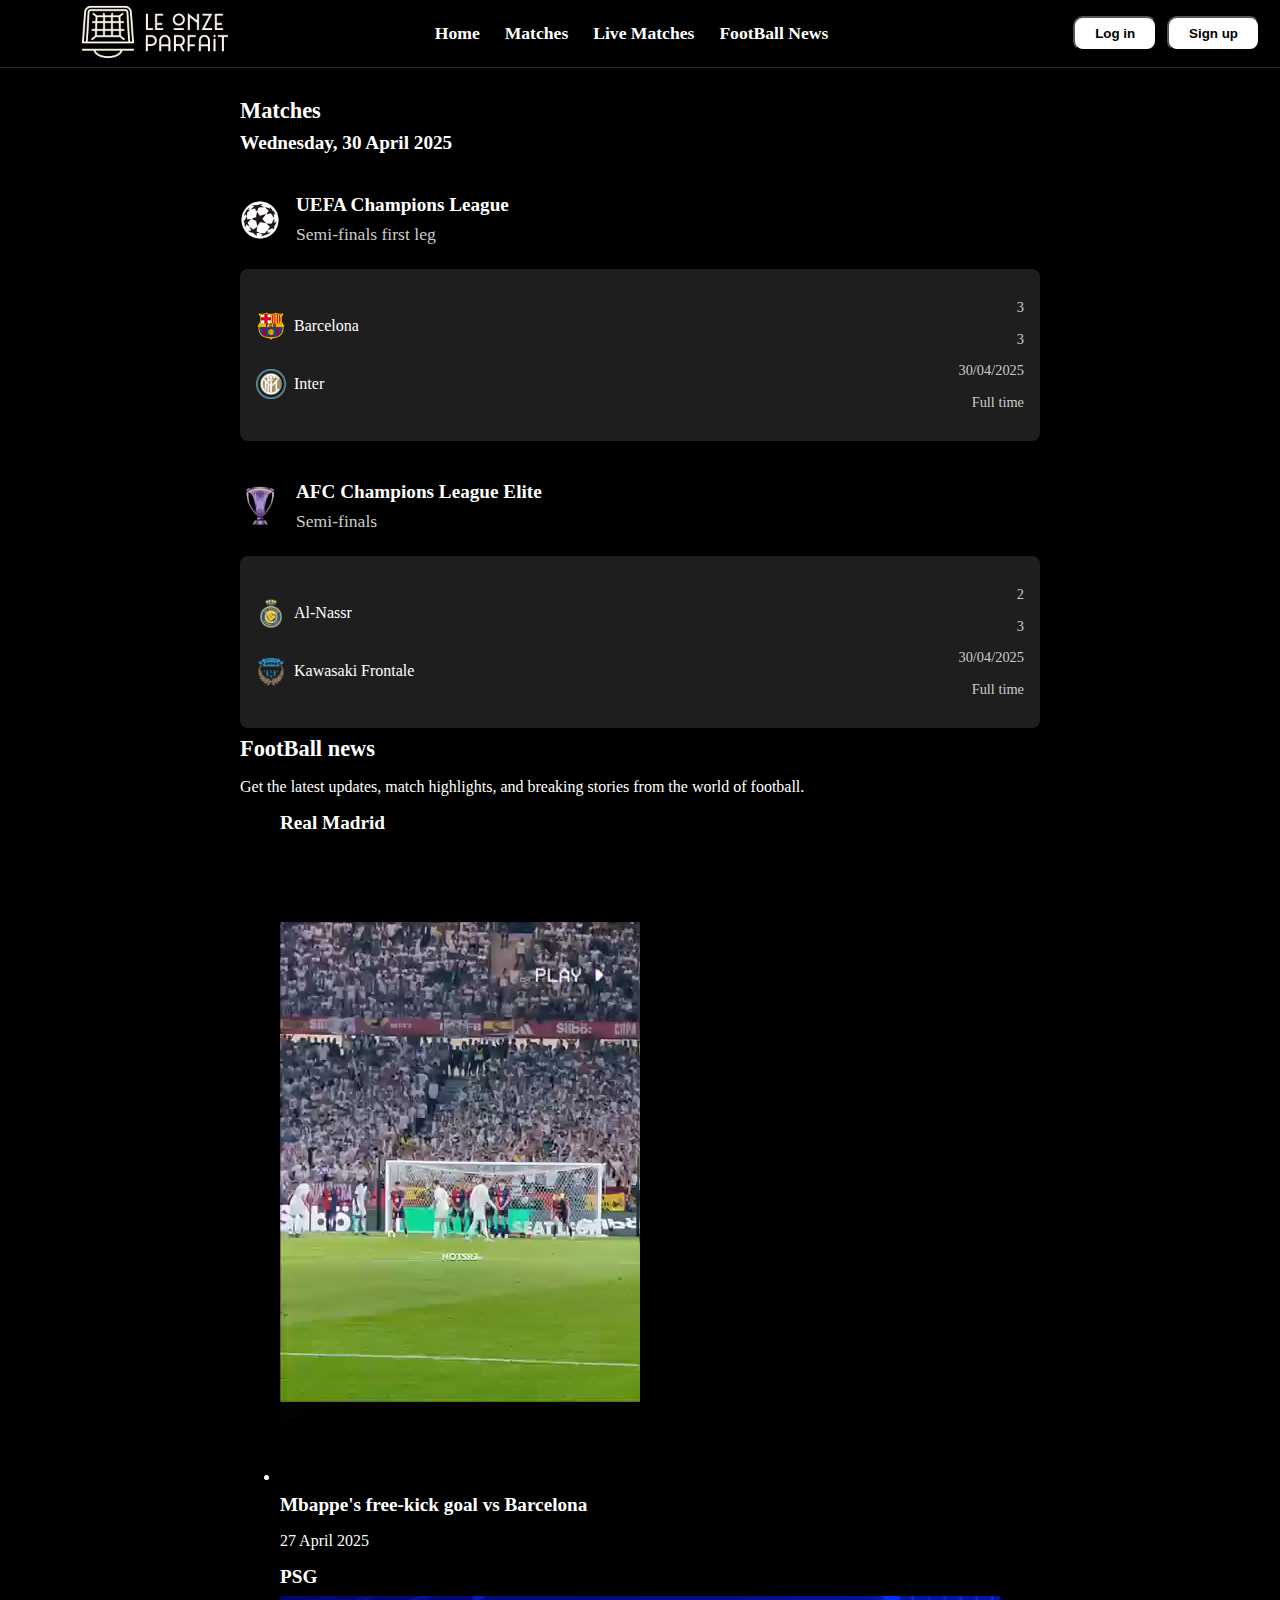
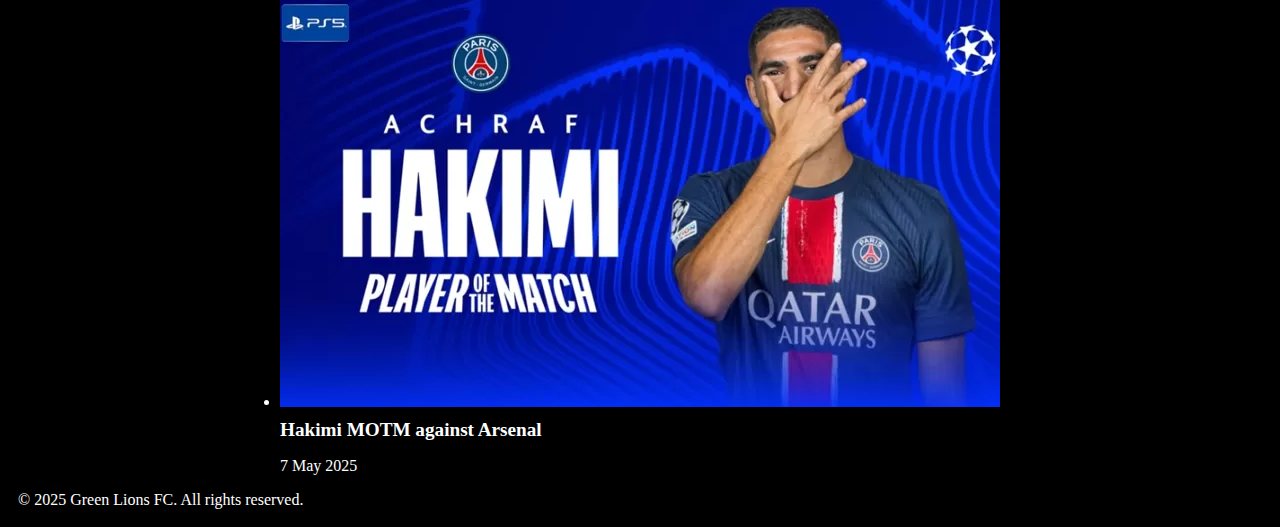
<file: pages/index.html>
<!DOCTYPE html>
<html lang="en">
  <head>
    <meta charset="UTF-8" />
    <meta name="viewport" content="width=device-width, initial-scale=1.0" />
    <title>Le onze parfait</title>
    <link rel="stylesheet" href="../css/main.css" />
    <link
      rel="stylesheet"
      href="https://use.fontawesome.com/releases/v5.13.0/css/all.css"
    />
    <link rel="preconnect" href="https://fonts.googleapis.com" />
    <link rel="preconnect" href="https://fonts.gstatic.com" crossorigin />
    <link
      href="https://fonts.googleapis.com/css2?family=Figtree:ital,wght@0,300..900;1,300..900&family=Oswald:wght@200..700&family=Rowdies:wght@300;400;700&display=swap"
      rel="stylesheet"
    />
  </head>
  <body>
    <header>
      <a href="index.html">
        <img src="../img/logo football/2.0 light.png" />
      </a>

      <nav>
        <a href="#">Home</a>
        <a href="#">Matches</a>
        <a href="#">Live Matches</a>
        <a href="#">FootBall News</a>
      </nav>
      <div>
        <ul>
          <li>
            <button class="btn">Log in</button>
          </li>
          <li>
            <button class="btn">Sign up</button>
          </li>
        </ul>
      </div>
    </header>
    <section class="main">
      <h2>Matches</h2>
      <h3>Wednesday, 30 April 2025</h3>

      <!-- UEFA Champions League -->
      <div class="match-block">
        <div class="league-header">
          <img src="../img/uefa.logo.avif" alt="UEFA Logo" />
          <div>
            <h3>UEFA Champions League</h3>
            <h4>Semi-finals first leg</h4>
          </div>
        </div>

        <a href="./lineups.html" class="match-card">
          <div>
            <div class="team">
              <img src="../img/barca.logo.png" alt="Barcelona Logo" />
              <p>Barcelona</p>
            </div>
            <div class="team">
              <img src="../img/inter.logo.png" alt="Inter Logo" />
              <p>Inter</p>
            </div>
          </div>
          <div class="score-info">
            <p>3</p>
            <p>3</p>
            <p>30/04/2025</p>
            <p>Full time</p>
          </div>
        </a>
      </div>

      <!-- AFC Champions League -->
      <div class="match-block">
        <div class="league-header">
          <img src="../img/AFC.logo.avif" alt="AFC Logo" />
          <div>
            <h3>AFC Champions League Elite</h3>
            <h4>Semi-finals</h4>
          </div>
        </div>

        <div class="match-card">
          <div>
            <div class="team">
              <img
                src="../img/image-removebg-preview.png"
                alt="Al-Nassr Logo"
              />
              <p>Al-Nassr</p>
            </div>
            <div class="team">
              <img
                src="../img/image-removebg-preview (1).png"
                alt="Kawasaki Frontale Logo"
              />
              <p>Kawasaki Frontale</p>
            </div>
          </div>
          <div class="score-info">
            <p>2</p>
            <p>3</p>
            <p>30/04/2025</p>
            <p>Full time</p>
          </div>
        </div>
      </div>
    </section>
    <section></section>

    <section>
      <head>
        <h2>FootBall news</h2>
        <p>
          Get the latest updates, match highlights, and breaking stories from
          the world of football.
        </p>
      </head>
      <ul>
        <h3>Real Madrid</h3>
        <li>
          <video src="../videos/Mbappes FreeKick vs Barcelona 🐢🔥.mp4"></video>
          <h3>Mbappe's free-kick goal vs Barcelona</h3>
          <p>27 April 2025</p>
        </li>
      </ul>
      <ul>
        <h3>PSG</h3>
        <li>
          <img src="../img/hakimi picture.webp" />
          <h3>Hakimi MOTM against Arsenal</h3>
          <p>7 May 2025</p>
        </li>
      </ul>
    </section>

    <footer>&copy; 2025 Green Lions FC. All rights reserved.</footer>
  </body>
</html>
</file>
<file: css/main.css>
body {
  background-color: black;
  padding: 10px;
  color: white;
}
header {
  padding-right: 20px;
  padding-left: 20px;
  display: flex;
  flex-direction: row;
  align-items: center;
  justify-content: space-between;
  position: fixed;
  top: 0;
  left: 0;
  right: 0;
  z-index: 1000;
  background-color: black;
  border-bottom: 1px solid #88888852;
}
header img {
  width: 150px;
  margin-left: 60px;
}
header nav a {
  text-decoration: none;
  color: white;
}
header nav a:hover {
  color: #e1ff57;
}
header nav {
  display: flex;
  flex-direction: row;
  gap: 25px;
  font-weight: bold;
  font-size: 1.1em;
}
header ul {
  list-style: none;
  display: flex;
  flex-direction: row;
  gap: 10px;
}
.btn {
  padding: 0.5rem 1.25rem;
  background-color: white;
  color: black;
  border-radius: 10px;
  font-weight: 600;
  cursor: pointer;
}
.btn:hover {
  background-color: #e5e5e5;
}
.main {
  margin-top: 80px;
}
section {
  max-width: 800px;
  margin: auto;
}

h2,
h3,
h4 {
  margin: 0.5rem 0;
}

h2 {
  font-size: 1.4rem;
}

h3 {
  font-size: 1.2rem;
}

h4 {
  font-size: 1.1rem;
  font-weight: normal;
  color: #ccc;
}

.match-block {
  margin-top: 2rem;
}

.league-header {
  display: flex;
  align-items: center;
  gap: 1rem;
  margin-top: 2rem;
}

.league-header img {
  width: 40px;
  height: 40px;
  object-fit: contain;
}

.match-card {
  background-color: #1e1e1e;
  border-radius: 8px;
  padding: 1rem;
  margin-top: 1rem;
  display: flex;
  justify-content: space-between;
  align-items: center;
  flex-wrap: wrap;
  text-decoration: none;
  color: white;
}

.team {
  display: flex;
  align-items: center;
  gap: 0.5rem;
  margin: 0.5rem 0;
}

.team img {
  width: 30px;
  height: 30px;
  object-fit: contain;
}

.score-info {
  text-align: right;
  color: #ccc;
  font-size: 0.9rem;
  min-width: 100px;
}
</file>
